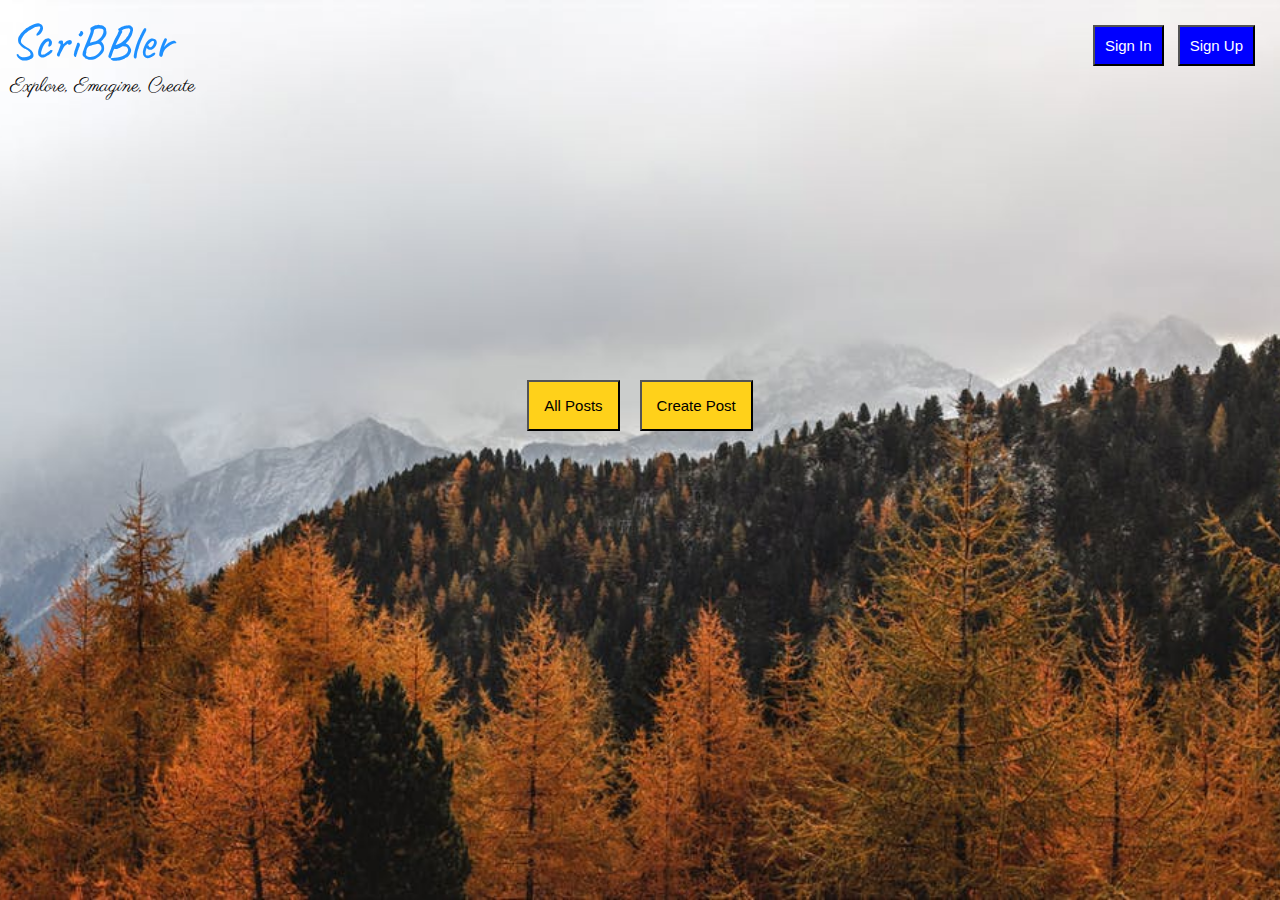
<file: index.html>
<!DOCTYPE html>
<html>
  <head>
    <!-- Place all CSS for header in this file -->
    <link href="css\header.css" rel="stylesheet" type="text/css" />

    <!-- Place all CSS for the rest of the elements in this file -->
    <link href="css\index.css" rel="stylesheet" type="text/css" />

    <!-- Place all CSS for fonts in this file -->
    <link href="css\font.css" rel="stylesheet" type="text/css" />
    <link
      href="https://fonts.googleapis.com/css?family=Caveat&display=swap"
      rel="stylesheet"
    />
    <link
      href="https://fonts.googleapis.com/css?family=Parisienne&display=swap"
      rel="stylesheet"
    />
  </head>
  <body>
    <div id="main-container-div">
      <div class="header">
        <!-- Insert code for Sign Up, Sign In button here. Add code for "ScriBBler" heading and the sub-heading -->
        <div id="logo">
          <p id="scribbler">ScriBBler</p>
          <p id="tag">Explore, Emagine, Create</p>
        </div>
        <div id="in_up">
          <button id="in_modal">Sign In</button>
          <button id="up_modal">Sign Up</button>
        </div>
      </div>
      <div class="postButtons">
        <!-- Insert code for All Posts & Create Post button here -->
        <button id="all_post" class="post"><p>All Posts</p></button>
        <button id="create_post" class="post"><p>Create Post</p></button>
      </div>
    </div>

    <div>
      <!-- Insert code for Sign In modal here -->
      <div id="sign_in_modal" class="modal">
        <div class="modal-content">
          <div class="modal-header">
            <span class="close" id="close2">&times;</span>
            <h2>Welcome Back!</h2>
            <hr />
          </div>
          <div class="modal-body">
            <form>
              <label>Username :</label>
              <input type="text" placeholder="Enter Username" id="username" />
              <label> Password :</label>
              <input
                type="password"
                placeholder="Enter Password"
                id="password"
              />
              <br />
              <button type="submit" id="in_button">Sign In</button><br />
            </form>
          </div>
          <div class="modal-footer">
            <span>Not a member?</span><a href="#" id="nam">Sign Up</a>
          </div>
          <br />
        </div>
      </div>
    </div>

    <div>
      <!-- Insert code for Sign Up modal here -->
      <div id="sign_up_modal" class="modal">
        <div class="modal-content">
          <div class="modal-header">
            <span class="close" id="close1">&times;</span>
            <h2>Get Started</h2>
            <hr />
          </div>
          <div class="modal-body">
            <form>
              <label>Full Name</label>
              <input
                type="text"
                placeholder="Enter Full Name"
                id="full_name"
                required
              />
              <label>Username</label>
              <input
                type="text"
                placeholder="Enter Username"
                id="username"
                required
              />
              <label> Password</label>
              <input
                type="password"
                placeholder="Enter Password"
                id="password"
                required
              />
              <label>Confirm Password</label>
              <input
                type="password"
                placeholder="Confirm Password"
                id="confirm_password"
                required
              /><br />
              <button type="submit" id="up_button">Sign Up</button><br />
            </form>
          </div>
        </div>
      </div>
    </div>

    <div>
      <!-- Insert code for Create Post modal here -->
      <div id="create_post_modal" class="modal">
        <div class="modal-content">
          <div class="modal-header">
            <span class="close" id="close_create_post_modal">&times;</span>
            <h2>Create Post</h2>
            <hr />
          </div>
          <div class="modal-body">
            <form>
              <label style="text-align:left">Title</label>
              <input type="text" id="title1" required />
              <label style="text-align:left">Content</label>
              <textarea type="text" id="content1" rows="3" required> </textarea>
              <br />
              <button type="submit" id="create_btn">Create</button>
            </form>
          </div>
        </div>
      </div>
    </div>

    <!-- Place all Javascript for header in this file -->
    <script src="js\header.js"></script>
    <!-- Place all Javascript for rest of the elements in this file -->
    <script src="js\index.js"></script>
  </body>
</html>
</file>
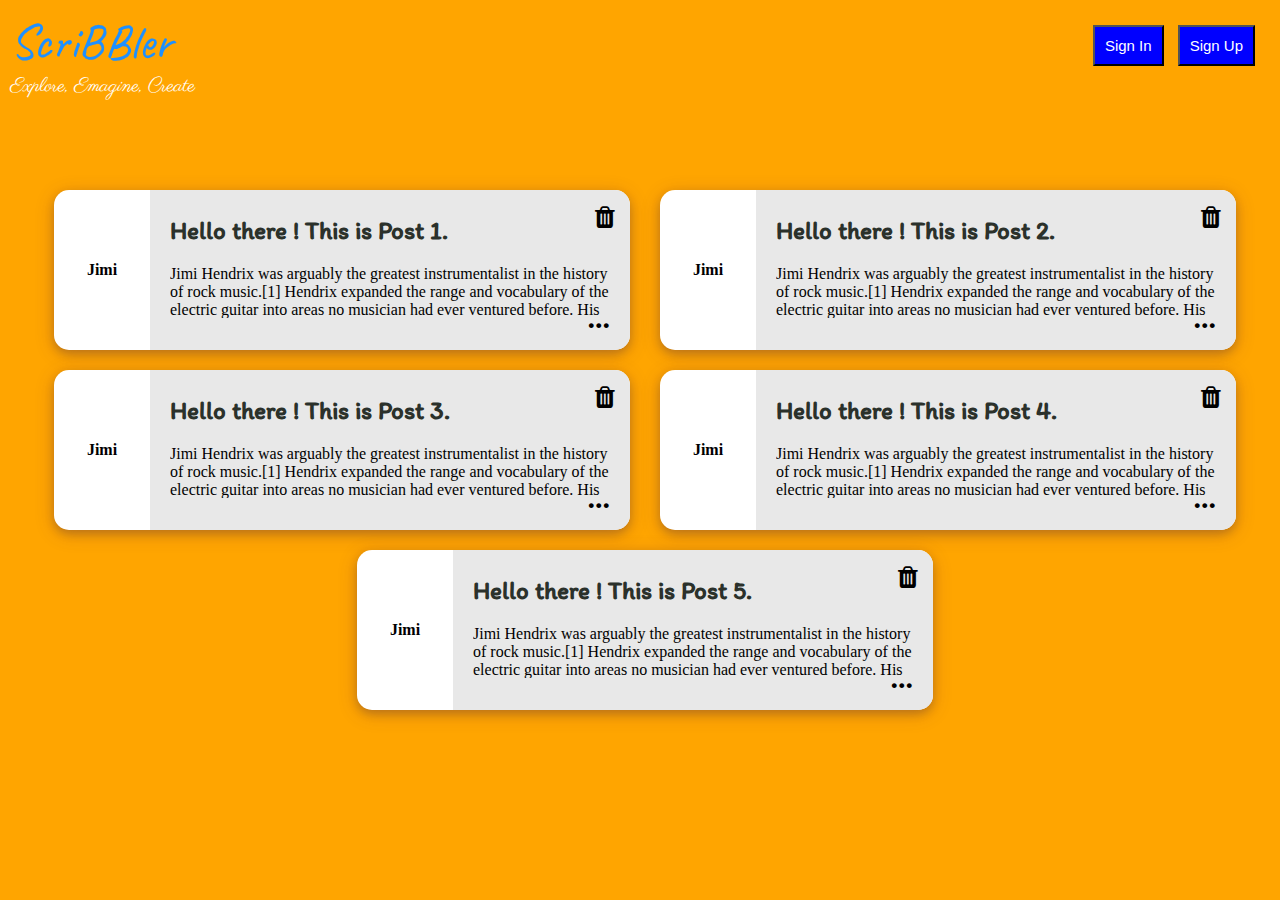
<file: html/bloglist.html>
<!DOCTYPE html>
<html>

<head>
    <link href='..\css\bloglist.css' rel='stylesheet' type='text/css'>    
    <link href='..\css\header.css' rel='stylesheet' type='text/css'>
    <link href='..\css\font.css' rel='stylesheet' type='text/css'>
    <link rel="stylesheet" href="..\font-awesome-4.7.0/css/font-awesome.min.css">
    <link href="https://fonts.googleapis.com/css?family=Caveat&display=swap" rel="stylesheet">
    <link href="https://fonts.googleapis.com/css?family=Parisienne&display=swap" rel="stylesheet">
</head>
<body>
    <div id="main-container-div">
        <div class="header">
                                
            <!-- Insert code for Sign Up, Sign In button here. 
                 Add code for "ScriBBler" heading and the sub-heading -->
                 <div id="logo">
                    <p id="scribbler">ScriBBler</p>
                    <p id="tag">Explore, Emagine, Create</p>
                </div>         
                <div id="in_up">
                    <button id="in_modal">Sign In</button>
                    <button id="up_modal">Sign Up</button>
                </div>

        </div>
    </div>

    <div>
        <!-- Insert code for Sign In modal here -->
        <div id="sign_in_modal" class="modal">
            <div class="modal-content">
              <div class="modal-header">
                <span class="close" id="close2">&times;</span>
                <h2>Welcome Back!</h2>
                <hr />
              </div>
              <div class="modal-body">
                <form>
                  <label>Username :</label>
                  <input type="text" placeholder="Enter Username" id="username" />
                  <label> Password :</label>
                  <input
                    type="password"
                    placeholder="Enter Password"
                    id="password"
                  />
                  <br />
                  <button type="submit" id="in_button">Sign In</button><br />
                </form>
              </div>
              <div class="modal-footer">
                <span>Not a member?</span><a href="#" id="nam">Sign Up</a>
              </div>
              <br />
            </div>
        </div>
    </div>

    <div>

        <!-- Insert code for Sign Up modal here -->
        <div id="sign_up_modal" class="modal">
        <div class="modal-content">
          <div class="modal-header">
            <span class="close" id="close1">&times;</span>
            <h2>Get Started</h2>
            <hr />
          </div>
          <div class="modal-body">
            <form>
              <label>Full Name :</label>
              <input
                type="text"
                placeholder="Enter Full Name"
                id="full_name"
                required
              />
              <label>Username :</label>
              <input
                type="text"
                placeholder="Enter Username"
                id="username"
                required
              />
              <label> Password :</label>
              <input
                type="password"
                placeholder="Enter Password"
                id="password"
                required
              />
              <label>Confirm Password :</label>
              <input
                type="password"
                placeholder="Confirm Password"
                id="confirm_password"
                required
              /><br />
              <button type="submit" id="up_button">Sign Up</button><br />
            </form>
          </div>
        </div>
      </div>

    </div>

    <div class="allPostsContainer">
    <div class="post">
        <div class="post-left">
            <p class="post-username">Jimi</p>
        </div>
        <div class="post-content">

            <!-- Insert code for Trash icon here -->
            <i class="fa fa-trash trash" aria-hidden="true" style="font-size:25px;" id="trash_1" onclick="delete_post(this)"></i>

            <p class="post-title">Hello there ! This is Post 1. </p>
            <p class="post-desc">Jimi Hendrix was arguably the greatest instrumentalist in the history of rock music.[1] Hendrix expanded the range and vocabulary of the electric guitar into areas no musician had ever ventured before. His boundless drive, technical ability and creative application of such effects as distortion forever transformed the sound of rock and roll. While creating his unique musical voice and guitar style, Hendrix synthesized diverse genres, including blues, R&B, soul, British rock, American folk music, 1950s rock and roll, psychedelic and jazz.</p>

            <!-- Insert code for ... icon here -->
            <a class="full_content" href="post.html"><b>...</b></a>

        </div>
    </div>

    <div class="post">
        <div class="post-left">
            <p class="post-username">Jimi</p>
        </div>
        <div class="post-content">

                <!-- Insert code for Trash icon here -->
                <i class="fa fa-trash trash" aria-hidden="true" style="font-size:25px;" id="trash_1" onclick="delete_post(this)"></i>

                <p class="post-title">Hello there ! This is Post 2. </p>
                <p class="post-desc">Jimi Hendrix was arguably the greatest instrumentalist in the history of rock music.[1] Hendrix expanded the range and vocabulary of the electric guitar into areas no musician had ever ventured before. His boundless drive, technical ability and creative application of such effects as distortion forever transformed the sound of rock and roll. While creating his unique musical voice and guitar style, Hendrix synthesized diverse genres, including blues, R&B, soul, British rock, American folk music, 1950s rock and roll, psychedelic and jazz.</p>

            
            <!-- Insert code for ... icon here -->
            <a class="full_content" href="post.html"><b>...</b></a>
        </div>
    </div>


    <div class="post">
        <div class="post-left">
            <p class="post-username">Jimi</p>
        </div>
        <div class="post-content">

            <!-- Insert code for Trash icon here -->
            <i class="fa fa-trash trash" aria-hidden="true" style="font-size:25px;" id="trash_1" onclick="delete_post(this)"></i>

                <p class="post-title">Hello there ! This is Post 3. </p>
                <p class="post-desc">Jimi Hendrix was arguably the greatest instrumentalist in the history of rock music.[1] Hendrix expanded the range and vocabulary of the electric guitar into areas no musician had ever ventured before. His boundless drive, technical ability and creative application of such effects as distortion forever transformed the sound of rock and roll. While creating his unique musical voice and guitar style, Hendrix synthesized diverse genres, including blues, R&B, soul, British rock, American folk music, 1950s rock and roll, psychedelic and jazz.</p>

            <!-- Insert code for ... icon here -->
            <a class="full_content" href="post.html"><b>...</b></a>

        </div>
    </div>
    <div class="post">
        <div class="post-left">
            <p class="post-username">Jimi</p>
        </div>
        <div class="post-content">

            <!-- Insert code for Trash icon here -->
            <i class="fa fa-trash trash" aria-hidden="true" style="font-size:25px;" id="trash_1" onclick="delete_post(this)"></i>

                <p class="post-title">Hello there ! This is Post 4. </p>
                <p class="post-desc">Jimi Hendrix was arguably the greatest instrumentalist in the history of rock music.[1] Hendrix expanded the range and vocabulary of the electric guitar into areas no musician had ever ventured before. His boundless drive, technical ability and creative application of such effects as distortion forever transformed the sound of rock and roll. While creating his unique musical voice and guitar style, Hendrix synthesized diverse genres, including blues, R&B, soul, British rock, American folk music, 1950s rock and roll, psychedelic and jazz.</p>

            <!-- Insert code for ... icon here -->
            <a class="full_content" href="post.html"><b>...</b></a>

        </div>
    </div>
    <div class="post">
            <div class="post-left">
                <p class="post-username">Jimi</p>
            </div>
            <div class="post-content">

                <!-- Insert code for Trash icon here -->
                <i class="fa fa-trash trash" aria-hidden="true" style="font-size:25px;" id="trash_1" onclick="delete_post(this)"></i>

                    <p class="post-title">Hello there ! This is Post 5. </p>
                    <p class="post-desc">Jimi Hendrix was arguably the greatest instrumentalist in the history of rock music.[1] Hendrix expanded the range and vocabulary of the electric guitar into areas no musician had ever ventured before. His boundless drive, technical ability and creative application of such effects as distortion forever transformed the sound of rock and roll. While creating his unique musical voice and guitar style, Hendrix synthesized diverse genres, including blues, R&B, soul, British rock, American folk music, 1950s rock and roll, psychedelic and jazz.</p>
                
                <!-- Insert code for ... icon here -->
                <a class="full_content" href="post.html"><b>...</b></a>
            
            </div>
        </div>

        <div>

            <!-- Insert code for delete modal here -->
            <div id="trash_modal" class="modal">
                <div class="modal-content">
                    <div class="modal-header">
                        <h2 >Are you sure you want to delete this post?</h2>
                    </div>
                    <div class="modal-body"><br>
                        <button id="yes">Yes</button>
                        <button id="no">No</button>
                    </div><br>
                </div>
                      
            </div>
            
        </div>
        
    </div>
    <script src="..\js\bloglist.js">  </script>
    <script src="..\js\header.js"> </script>
</body>

</html>
</file>
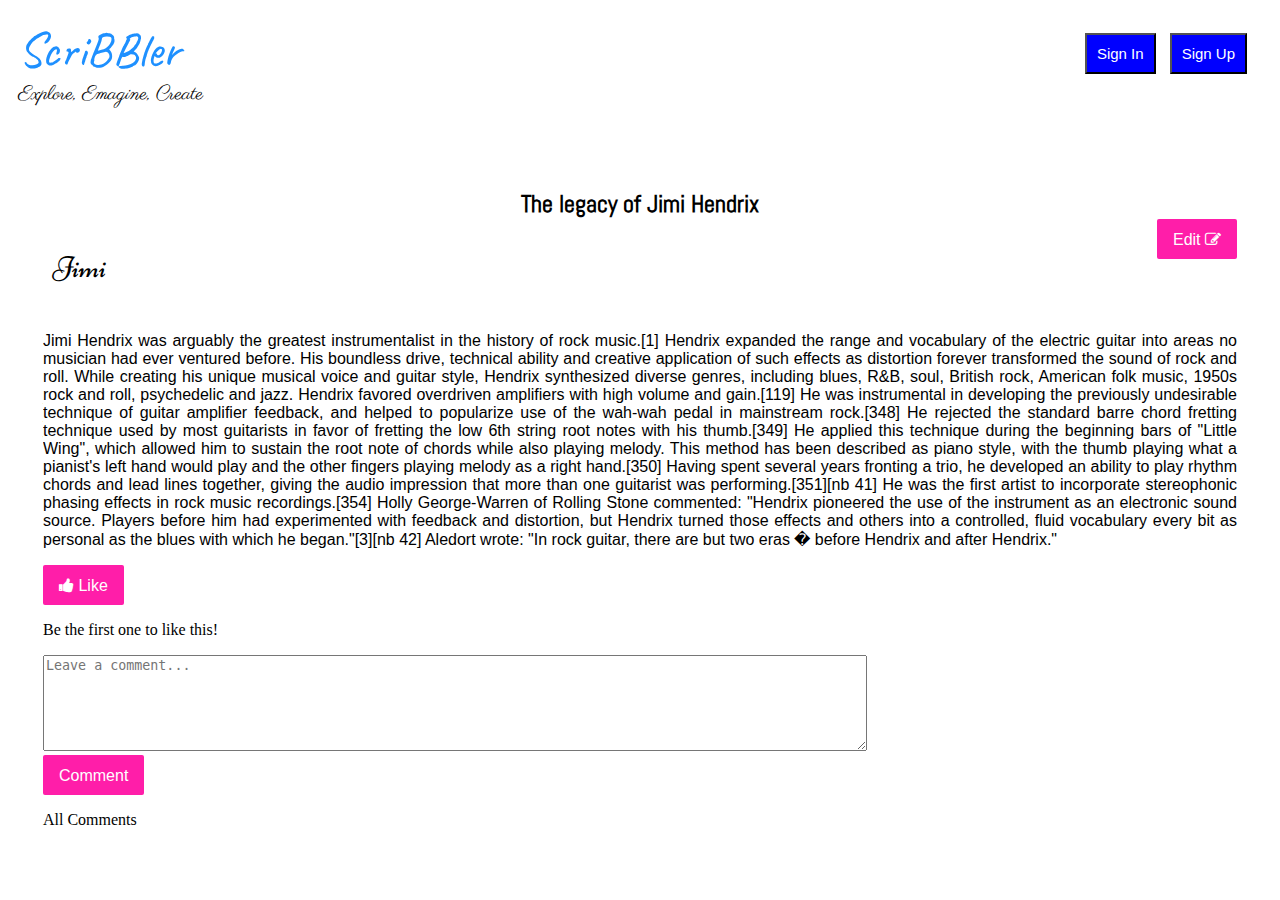
<file: html/post.html>
<!DOCTYPE html>
<head>
  <link href="..\css\post.css" rel="stylesheet" type="text/css" />
  <link href="..\css\header.css" rel="stylesheet" type="text/css" />
  <link
    rel="stylesheet"
    href="..\font-awesome-4.7.0/css/font-awesome.min.css"
  />
  <link href="..\css\font.css" rel="stylesheet" type="text/css" />
  <link href="https://fonts.googleapis.com/css?family=Caveat&display=swap" rel="stylesheet">
    <link href="https://fonts.googleapis.com/css?family=Parisienne&display=swap" rel="stylesheet">
</head>
<body>
  <div class="header">
    <!-- Insert code for Sign Up, Sign In button here. 
               Add code for "ScriBBler" heading and the sub-heading -->
    <div id="logo">
      <p id="scribbler">ScriBBler</p>
      <p id="tag">Explore, Emagine, Create</p>
    </div>
    <div id="in_up">
      <button id="in_modal">Sign In</button>
      <button id="up_modal">Sign Up</button>
    </div>
  </div>
  <div>
    <!-- Insert code for Sign In modal here -->
    <div id="sign_in_modal" class="modal">
      <div class="modal-content">
        <div class="modal-header">
          <span class="close" id="close2">&times;</span>
          <h2>Welcome Back!</h2>
          <hr />
        </div>
        <div class="modal-body">
          <form>
            <label>Username :</label>
            <input type="text" placeholder="Enter Username" id="username" />
            <label> Password :</label>
            <input type="password" placeholder="Enter Password" id="password" />
            <br />
            <button type="submit" id="in_button">Sign In</button><br />
          </form>
        </div>
        <div class="modal-footer">
          <span>Not a member?</span><a href="#" id="nam">Sign Up</a>
        </div>
        <br />
      </div>
    </div>
  </div>

  <div>
    <!-- Insert code for Sign Up here -->
    <div id="sign_up_modal" class="modal">
      <div class="modal-content">
        <div class="modal-header">
          <span class="close" id="close1">&times;</span>
          <h2>Get Started</h2>
          <hr />
        </div>
        <div class="modal-body">
          <form>
            <label>Full Name :</label>
            <input
              type="text"
              placeholder="Enter Full Name"
              id="full_name"
              required
            />
            <label>Username :</label>
            <input
              type="text"
              placeholder="Enter Username"
              id="username"
              required
            />
            <label> Password :</label>
            <input
              type="password"
              placeholder="Enter Password"
              id="password"
              required
            />
            <label>Confirm Password :</label>
            <input
              type="password"
              placeholder="Confirm Password"
              id="confirm_password"
              required
            /><br />
            <button type="submit" id="up_button">Sign Up</button><br />
          </form>
        </div>
      </div>
    </div>
  </div>

  <div class="blogContent">
    <div id="blogTitle" class="blogTite">
      <h id="blogTitleNew">The legacy of Jimi Hendrix</h>
    </div>

    <div class="blogAuthor">
      <!-- Insert code for Edit/Save button and  -->
      <p style="display:inline;">Jimi</p>
      <!-- <button class="pink" id="edit_save">Edit</button> -->
      <button class="btn" id="edit_save_btn">
        <span id="edit_save">Edit</span>
        <i id="edit_save_icon" class="fa fa-edit"></i>
      </button>
      <!-- <p>Jimi</p> -->
    </div>

    <div class="blogText">
      <p id="blogBody">
        Jimi Hendrix was arguably the greatest instrumentalist in the history of
        rock music.[1] Hendrix expanded the range and vocabulary of the electric
        guitar into areas no musician had ever ventured before. His boundless
        drive, technical ability and creative application of such effects as
        distortion forever transformed the sound of rock and roll. While
        creating his unique musical voice and guitar style, Hendrix synthesized
        diverse genres, including blues, R&B, soul, British rock, American folk
        music, 1950s rock and roll, psychedelic and jazz. Hendrix favored
        overdriven amplifiers with high volume and gain.[119] He was
        instrumental in developing the previously undesirable technique of
        guitar amplifier feedback, and helped to popularize use of the wah-wah
        pedal in mainstream rock.[348] He rejected the standard barre chord
        fretting technique used by most guitarists in favor of fretting the low
        6th string root notes with his thumb.[349] He applied this technique
        during the beginning bars of "Little Wing", which allowed him to sustain
        the root note of chords while also playing melody. This method has been
        described as piano style, with the thumb playing what a pianist's left
        hand would play and the other fingers playing melody as a right
        hand.[350] Having spent several years fronting a trio, he developed an
        ability to play rhythm chords and lead lines together, giving the audio
        impression that more than one guitarist was performing.[351][nb 41] He
        was the first artist to incorporate stereophonic phasing effects in rock
        music recordings.[354] Holly George-Warren of Rolling Stone commented:
        "Hendrix pioneered the use of the instrument as an electronic sound
        source. Players before him had experimented with feedback and
        distortion, but Hendrix turned those effects and others into a
        controlled, fluid vocabulary every bit as personal as the blues with
        which he began."[3][nb 42] Aledort wrote: "In rock guitar, there are but
        two eras � before Hendrix and after Hendrix."
      </p>
    </div>

    <!-- Insert code for Like button, Comment button, Comment box here-->

    <button class="btn" id="like">
      <i id="like_icon" class="fa fa-thumbs-up"></i>
      <span id="like_text">Like</span>
    </button>
    <p id="person_count"></p>
    <p id="first_person">Be the first one to like this!</p>

    <div class="comment-section">
        <textarea
        id="comment_input"
        placeholder="Leave a comment..."
        rows="6"
        cols="100"
        ></textarea>
        <br />
        <button class="btn" id="comment_button">Comment</button>
        <p>All Comments</p>
        <div id="comment_box"></div>
    </div>

  <script src="..\js\post.js" defer></script>
  <script src="..\js\header.js"></script>
</body>
</file>
